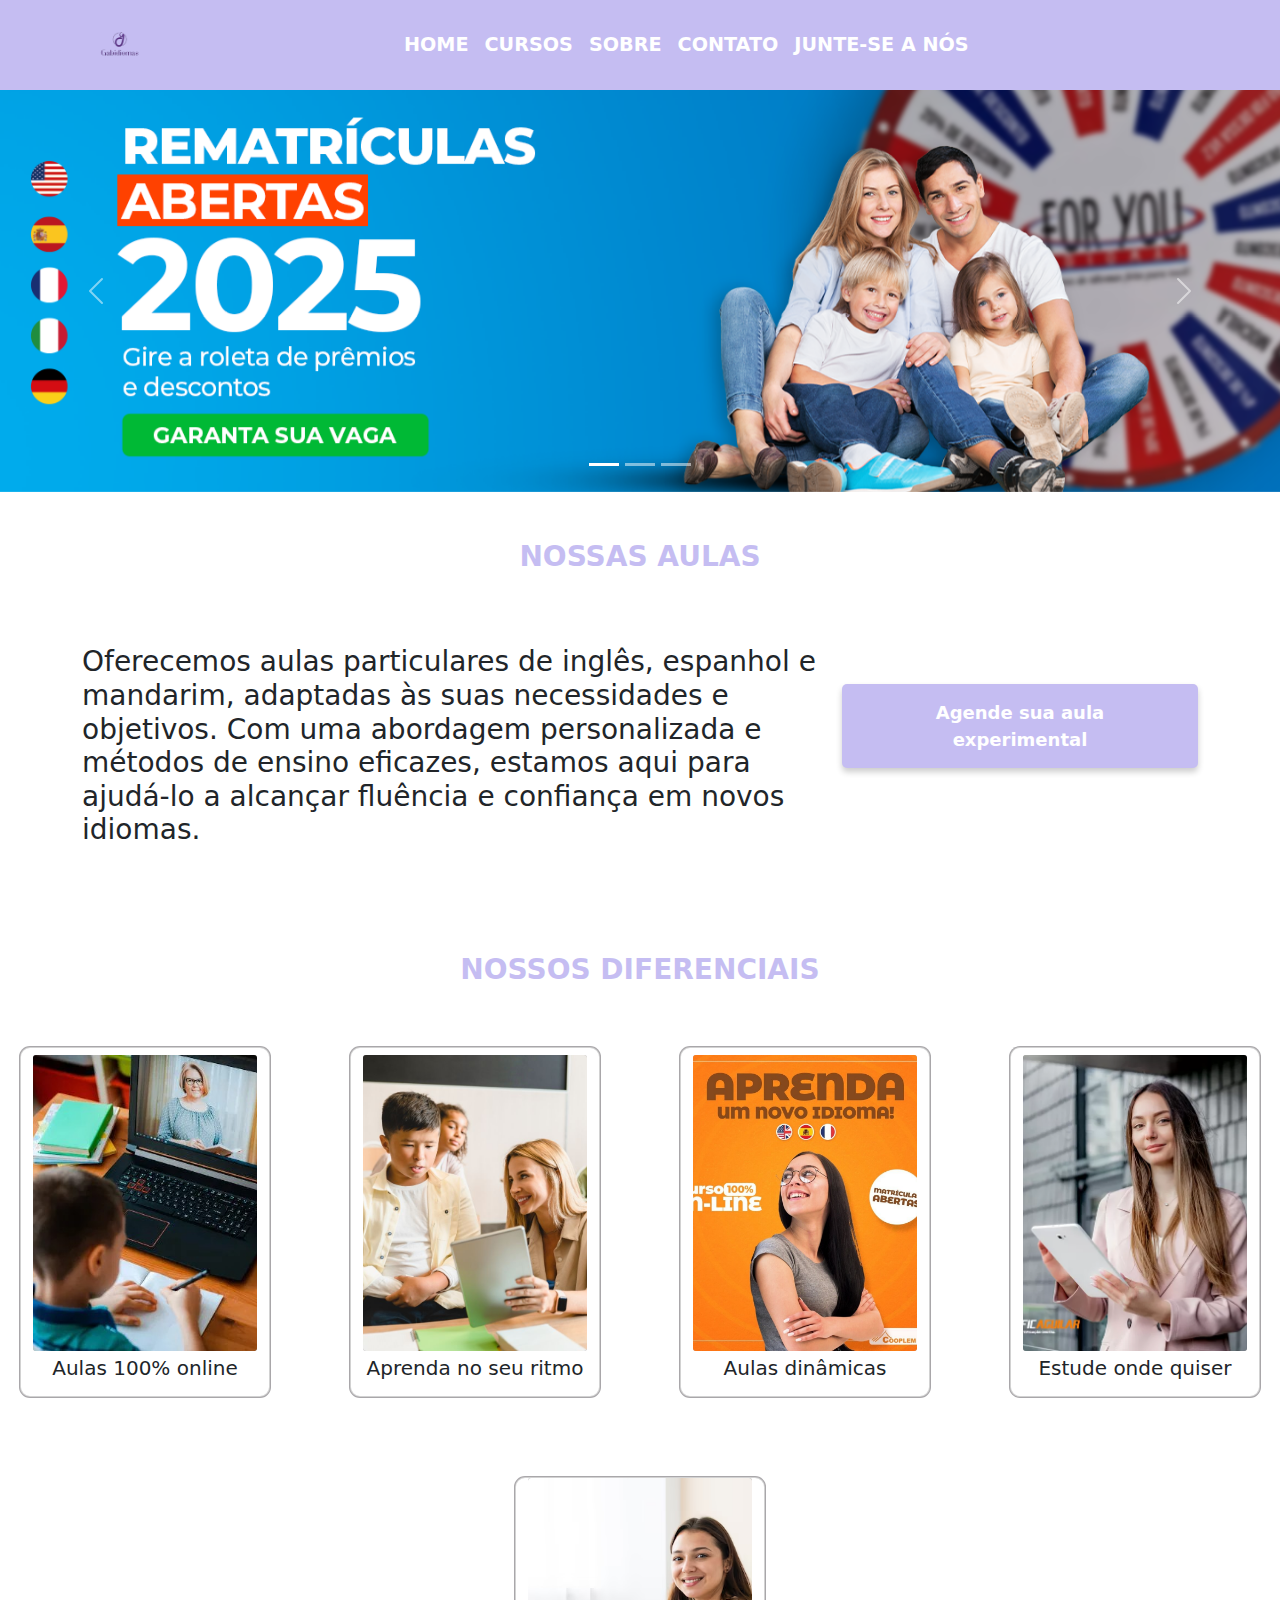
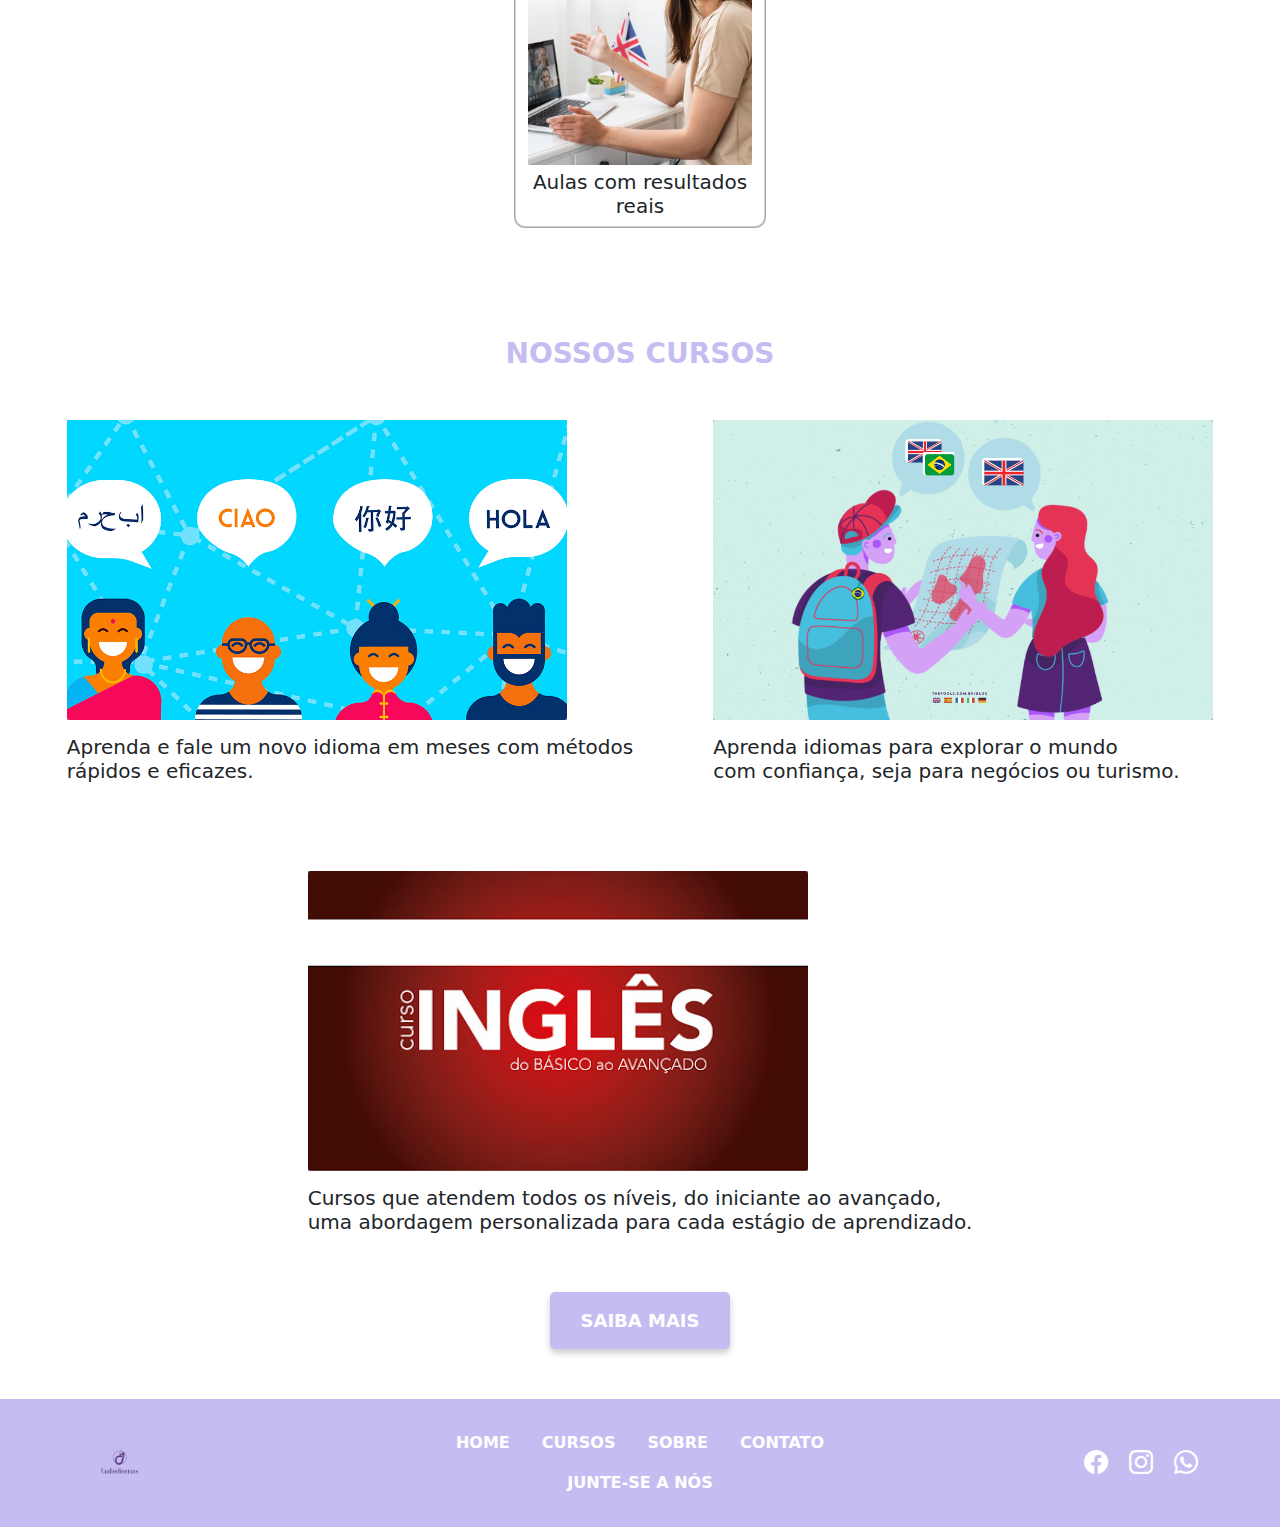
<file: index.html>
<!DOCTYPE html>
<html lang="pt-br">

<head>
  <meta charset="UTF-8">
  <meta name="viewport" content="width=device-width, initial-scale=1.0">
  <title>Contato</title>
  <link href="https://cdn.jsdelivr.net/npm/bootstrap-icons/font/bootstrap-icons.css" rel="stylesheet">
  <link href="https://cdn.jsdelivr.net/npm/bootstrap@5.3.1/dist/css/bootstrap.min.css" rel="stylesheet">
  <link rel="stylesheet" href="css/estiloHome.css">
  <link rel="icon" href="../imagens/home/Icone.png">
</head>

<body>


  <nav class="navbar navbar-expand-lg" style="padding-top: 20px; padding-bottom: 20px; background-color: #c5bdf2;">
    <div class="container">
      <a class="navbar-brand" href="#">
        <img class="logo img-fluid" src="imagens/home/Icone.png" alt="Logo" style="max-width: 120px;">
      </a>
      <button class="navbar-toggler" type="button" data-bs-toggle="collapse" data-bs-target="#navbarNav"
        aria-controls="navbarNav" aria-expanded="false" aria-label="Toggle navigation">
        <span class="navbar-toggler-icon"></span>
      </button>
      <div class="collapse navbar-collapse" id="navbarNav">
        <ul class="navbar-nav mx-auto">
          <li class="nav-item">
            <a class="nav-link" href="index.html"
              style="font-size: 1.2rem; font-weight: bold; color: white;">HOME</a>
          </li>
          <li class="nav-item">
            <a class="nav-link" href="telas/cursos.html"
              style="font-size: 1.2rem; font-weight: bold; color: white;">CURSOS</a>
          </li>
          <li class="nav-item">
            <a class="nav-link" href="telas/sobre.html"
              style="font-size: 1.2rem; font-weight: bold; color: white;">SOBRE</a>
          </li>
          <li class="nav-item">
            <a class="nav-link" href="telas/contato.html"
              style="font-size: 1.2rem; font-weight: bold; color: white;">CONTATO</a>
          </li>
          <li class="nav-item">
            <a class="nav-link" href="telas/junte-se.html"
              style="font-size: 1.2rem; font-weight: bold; color: white;">JUNTE-SE A NÓS</a>
          </li>

        </ul>
      </div>
    </div>
  </nav>

  <div id="carouselExampleIndicators" class="carousel slide" data-bs-ride="carousel">
    <div class="carousel-indicators">
      <button type="button" data-bs-target="#carouselExampleIndicators" data-bs-slide-to="0" class="active"
        aria-current="true" aria-label="Slide 1"></button>
      <button type="button" data-bs-target="#carouselExampleIndicators" data-bs-slide-to="1"
        aria-label="Slide 2"></button>
      <button type="button" data-bs-target="#carouselExampleIndicators" data-bs-slide-to="2"
        aria-label="Slide 3"></button>
    </div>
    <div class="carousel-inner">
      <div class="carousel-item active">
        <img src="imagens/home/banner-curso.png" class="d-block w-100" alt="Imagem 1">
      </div>
      <div class="carousel-item">
        <img src="imagens/home/FY-Adulto-banner-desktop-novo.jpg" class="d-block w-100" alt="Imagem 2">
      </div>
      <div class="carousel-item">
        <img src="imagens/home/banner-curso-online.jpg" class="d-block w-100" alt="Imagem 3">
      </div>
    </div>
    <button class="carousel-control-prev" type="button" data-bs-target="#carouselExampleIndicators"
      data-bs-slide="prev">
      <span class="carousel-control-prev-icon" aria-hidden="true"></span>
      <span class="visually-hidden">Anterior</span>
    </button>
    <button class="carousel-control-next" type="button" data-bs-target="#carouselExampleIndicators"
      data-bs-slide="next">
      <span class="carousel-control-next-icon" aria-hidden="true"></span>
      <span class="visually-hidden">Próximo</span>
    </button>
  </div>


  <section class="py-5">
    <div class="container">

      <h3 class="text-center fw-bold" style="color: #c5bdf2;">NOSSAS AULAS</h3>
      <div class="row mt-4">

        <div class="col-lg-8 mt-5">
          <h3>
            Oferecemos aulas particulares de inglês,
            espanhol e mandarim, adaptadas às suas
            necessidades e objetivos. Com uma abordagem
            personalizada e métodos de ensino eficazes,
            estamos aqui para ajudá-lo a alcançar fluência e
            confiança em novos idiomas.
          </h3>
        </div>
        <div class="col-lg-4 d-flex align-items-center">
          <a href="telas/junte-se.html">
            <button class="btn-hover">
              Agende sua aula experimental
            </button>
          </a>
        </div>
      </div>
    </div>
  </section>

  <div class="destaque2">
    <h3 class="text-center fw-bold" style="color: #c5bdf2; margin-top: 50px ;">NOSSOS DIFERENCIAIS</h3>

    <div class="cards">

      <a href="telas/junte-se.html">
        <div class="card">
          <div class="card-ctd">
            <img class="img" src="imagens/home/aula-online.jpg" alt="">
          </div>
          <h5 class="txt">Aulas 100% online</h5>
        </div>
      </a>

      <a href="telas/junte-se.html">
        <div class="card">
          <div class="card-ctd">
            <img class="img" src="imagens/home/ajudando.jpg" alt="">
          </div>
          <h5 class="txt">Aprenda no seu ritmo</h5>
        </div>
      </a>

      <a href="telas/junte-se.html">
        <div class="card">
          <div class="card-ctd">
            <img class="img" src="imagens/home/cooplem-idiomas-100-online.jpg" alt="">
          </div>
          <h5 class="txt">Aulas dinâmicas</h5>
        </div>
      </a>

      <a href="telas/junte-se.html">
        <div class="card">
          <div class="card-ctd">
            <img class="img" src="imagens/home/certificado.webp" alt="">
          </div>
          <h5 class="txt">Estude onde quiser</h5>
        </div>
      </a>

      <a href="telas/junte-se.html">
        <div class="card">
          <div class="card-ctd">
            <img class="img" src="imagens/home/jovem-dando-aulas-de-ingles-online-em-casa_23-2149019823.avif" alt="">
          </div>
          <h5 class="txt">Aulas com resultados reais</h5>
        </div>
      </a>

    </div>
  </div>



  <div class="destaque3">
    <div class="txt3">
      <h3 class="text-center fw-bold" style="color: #c5bdf2;">NOSSOS CURSOS</h3>
    </div>

    <div class="cards-dt3">
      <div class="card-dt3">
        <div class="box">
          <img class="img" src="imagens/home/idioma.jpg" alt="">
        </div>
        <h5 class="txt2">Aprenda e fale um novo idioma em meses com métodos <br>rápidos e eficazes.</h5>
      </div>

      <div class="card-dt3">
        <div class="box">
          <img class="img" src="imagens/home/viagem.png" alt="">
        </div>
        <h5 class="txt2">Aprenda idiomas para explorar o mundo <br>com confiança, seja para negócios ou turismo.</h5>
      </div>

      <div class="card-dt3">
        <div class="box">
          <img class="img" src="imagens/home/basico-avancado.jpg" alt="">
        </div>
        <h5 class="txt2">Cursos que atendem todos os níveis, do iniciante ao avançado, <br>uma abordagem personalizada
          para cada estágio de aprendizado. </h5>
      </div>

    </div>

    <a href="telas/junte-se.html">
      <div class="d-flex justify-content-center mt-100">
        <button class="btn-hover">
          SAIBA MAIS
        </button>
      </div>
    </a>

  </div>

  </div>


</body>

<footer class=" text-white py-4 " style="background-color: #c5bdf2;">
  <div class="container">
    <div class="row align-items-center">

      <div class="col-md-3 text-center text-md-start mb-3 mb-md-0">
        <a href="#" class="navbar-brand">
          <img class="logo img-fluid" src="imagens/home/Icone.png" alt="Logo" style="max-width: 120px;">
        </a>
      </div>


      <div class="col-md-6">
        <ul class="nav justify-content-center">
          <li class="nav-item">
            <a class="nav-link text-white" href="telas/home.html" style="font-weight: 600;">HOME</a>
          </li>
          <li class="nav-item">
            <a class="nav-link text-white" href="telas/cursos.html" style="font-weight: 600;">CURSOS</a>
          </li>
          <li class="nav-item">
            <a class="nav-link text-white" href="telas/sobre.html" style="font-weight: 600;">SOBRE</a>
          </li>
          <li class="nav-item">
            <a class="nav-link text-white" href="telas/contato.html" style="font-weight: 600;">CONTATO</a>
          </li>
          <li class="nav-item">
            <a class="nav-link text-white" href="telas/junte-se.html" style="font-weight: 600;">JUNTE-SE A NÓS</a>
          </li>

        </ul>
      </div>



      <div class="col-md-3 text-center text-md-end">
        <a href="https://www.facebook.com" class="text-white me-3">
          <i class="bi bi-facebook" style="font-size: 1.5rem;"></i>
        </a>
        <a href="https://www.instagram.com" class="text-white me-3">
          <i class="bi bi-instagram" style="font-size: 1.5rem;"></i>
        </a>
        <a href="https://wa.me/" class="text-white">
          <i class="bi bi-whatsapp" style="font-size: 1.5rem;"></i>
        </a>
      </div>
    </div>
  </div>
</footer>

<script src="https://cdn.jsdelivr.net/npm/bootstrap@5.3.1/dist/js/bootstrap.bundle.min.js"></script>



</body>

</html>
</file>
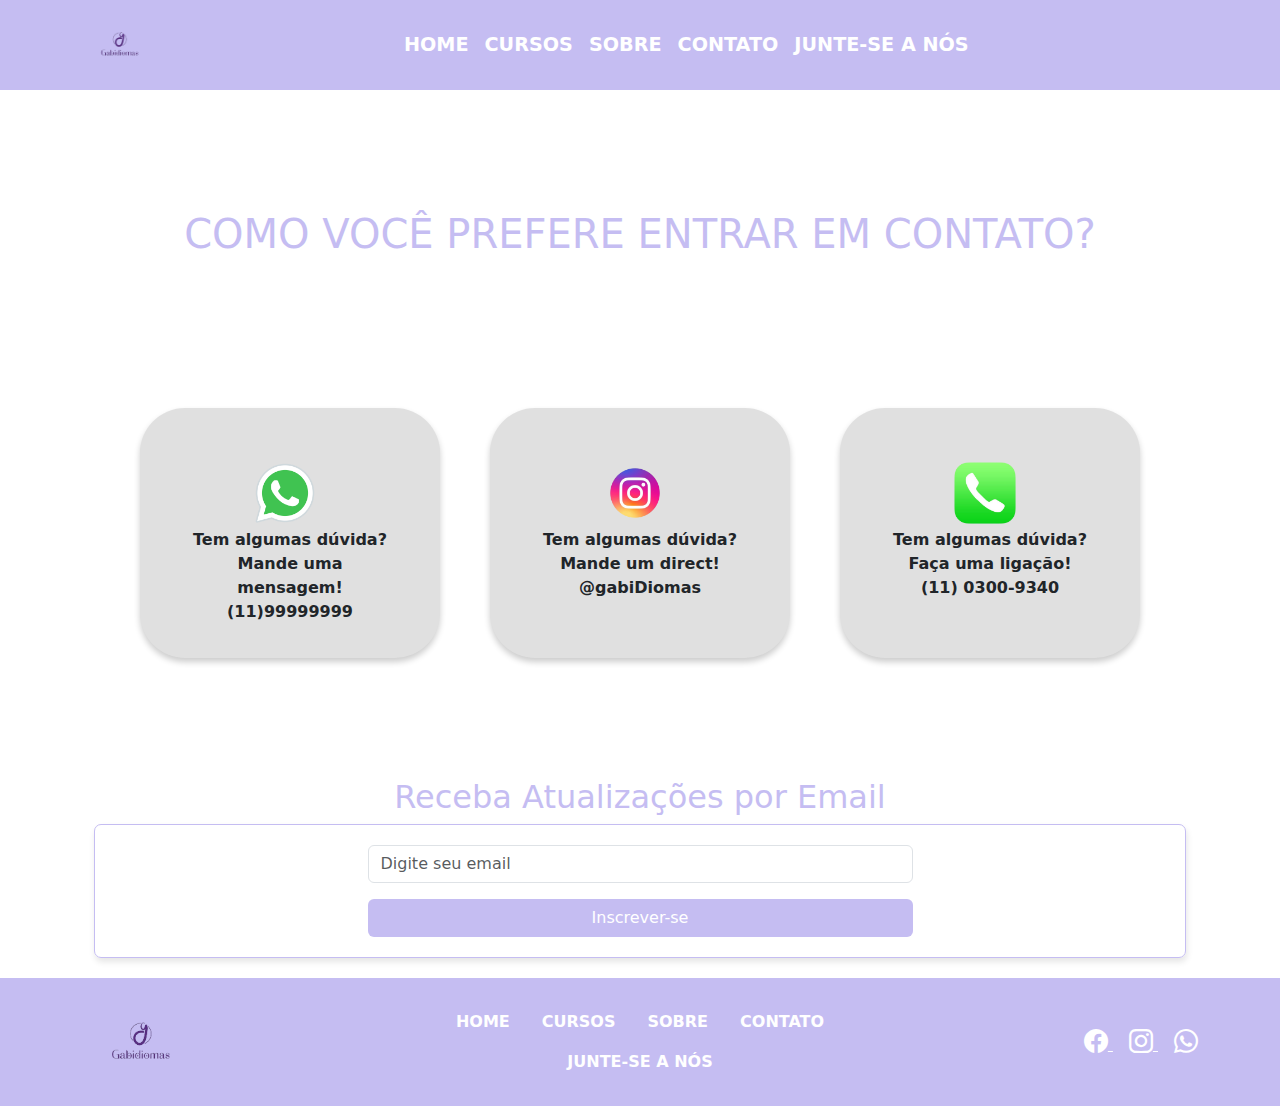
<file: telas/contato.html>
<!DOCTYPE html>
<html lang="pt-br">

<head>
  <meta charset="UTF-8">
  <meta name="viewport" content="width=device-width, initial-scale=1.0">
  <title>Junte-se</title>
  <link href="https://cdn.jsdelivr.net/npm/bootstrap-icons/font/bootstrap-icons.css" rel="stylesheet">
  <link href="https://cdn.jsdelivr.net/npm/bootstrap@5.3.1/dist/css/bootstrap.min.css" rel="stylesheet">
  <link rel="stylesheet" href="../css/contato.css">
  <link rel="icon" href="../imagens/home/Icone.png">
</head>

<body>


  <nav class="navbar navbar-expand-lg" style="padding-top: 20px; padding-bottom: 20px; background-color: #c5bdf2;">
    <div class="container">
      <a class="navbar-brand" href="#">
        <img class="logo img-fluid" src="../imagens/home/Icone.png" alt="Logo" style="max-width: 120px;">
      </a>
      <button class="navbar-toggler" type="button" data-bs-toggle="collapse" data-bs-target="#navbarNav"
        aria-controls="navbarNav" aria-expanded="false" aria-label="Toggle navigation">
        <span class="navbar-toggler-icon"></span>
      </button>
      <div class="collapse navbar-collapse" id="navbarNav">
        <ul class="navbar-nav mx-auto">
          <li class="nav-item">
            <a class="nav-link" href="../index.html"
              style="font-size: 1.2rem; font-weight: bold; color: white;">HOME</a>
          </li>
          <li class="nav-item">
            <a class="nav-link" href="../telas/cursos.html"
              style="font-size: 1.2rem; font-weight: bold; color: white;">CURSOS</a>
          </li>
          <li class="nav-item">
            <a class="nav-link" href="../telas/sobre.html"
              style="font-size: 1.2rem; font-weight: bold; color: white;">SOBRE</a>
          </li>
          <li class="nav-item">
            <a class="nav-link" href="../telas/contato.html"
              style="font-size: 1.2rem; font-weight: bold; color: white;">CONTATO</a>
          </li>
          <li class="nav-item">
            <a class="nav-link" href="../telas/junte-se.html"
              style="font-size: 1.2rem; font-weight: bold; color: white;">JUNTE-SE A NÓS</a>
          </li>

        </ul>
      </div>
    </div>
  </nav>


  <div class="container">

    <div class="title">
      <h1>COMO VOCÊ PREFERE ENTRAR EM CONTATO?</h1>
    </div>

    <div class="caixas">
      <div class="caixa">
        <div class="box">
          <img src="../imagens/home/whatsapp.png" alt="">
        </div>
        <p>Tem algumas dúvida? Mande uma mensagem! <br> (11)99999999</p>
      </div>

      <div class="caixa">
        <div class="box">
          <img src="../imagens/home/instagram.png" alt="">
        </div>
        <p>Tem algumas dúvida? Mande um direct! <br>@gabiDiomas</p>
      </div>
      <div class="caixa">
        <div class="box">
          <img src="../imagens/home/telefone.png" alt="">
        </div>
        <p>Tem algumas dúvida? Faça uma ligação! <br>(11) 0300-9340</p>
      </div>
    </div>





    <div class="container mt-5">
      <div class="title text-center">
        <h2>Receba Atualizações por Email</h2>
      </div>

      <div class="text-center"
        style="border: 1px solid #c5bdf2; border-radius: 7px; padding-top: 20px ; margin-bottom:20px; box-shadow: 1px 4px 6px rgba(0, 0, 0, 0.1);">
        <form action="#" method="post">
          <div class="input-group mb-3">
            <input type="email" class="form-control" placeholder="Digite seu email" aria-label="Digite seu email"
              required style="max-width: 50%; margin: 0 auto;">
          </div>
          <button class="btn" type="submit"
            style="background-color: #c5bdf2; color: white; width: 50%; margin-bottom: 20px;">Inscrever-se</button>
        </form>
      </div>
    </div>

  </div>


</body>


<footer class=" text-white py-4 " style="background-color: #c5bdf2;">
  <div class="container">
    <div class="row align-items-center">

      <div class="col-md-3 text-center text-md-start mb-3 mb-md-0">
        <a href="#" class="navbar-brand">
          <img class="logo img-fluid" src="../imagens/home/Icone.png" alt="Logo" style="max-width: 120px;">
        </a>
      </div>


      <div class="col-md-6">
        <ul class="nav justify-content-center">
          <li class="nav-item">
            <a class="nav-link text-white" href="../index.html" style="font-weight: 600;">HOME</a>
          </li>
          <li class="nav-item">
            <a class="nav-link text-white" href="../telas/cursos.html" style="font-weight: 600;">CURSOS</a>
          </li>
          <li class="nav-item">
            <a class="nav-link text-white" href="../telas/sobre.html" style="font-weight: 600;">SOBRE</a>
          </li>
          <li class="nav-item">
            <a class="nav-link text-white" href="../telas/contato.html" style="font-weight: 600;">CONTATO</a>
          </li>
          <li class="nav-item">
            <a class="nav-link text-white" href="../telas/junte-se.html" style="font-weight: 600;">JUNTE-SE A NÓS</a>
          </li>

        </ul>
      </div>

      <div class="col-md-3 text-center text-md-end">
        <a href="https://www.facebook.com" class="text-white me-3">
          <i class="bi bi-facebook" style="font-size: 1.5rem;"></i>
        </a>
        <a href="https://www.instagram.com" class="text-white me-3">
          <i class="bi bi-instagram" style="font-size: 1.5rem;"></i>
        </a>
        <a href="https://wa.me/" class="text-white">
          <i class="bi bi-whatsapp" style="font-size: 1.5rem;"></i>
        </a>
      </div>
    </div>
  </div>
</footer>

<script src="https://cdn.jsdelivr.net/npm/bootstrap@5.3.1/dist/js/bootstrap.bundle.min.js"></script>
<script src="../js/localStorage.js"></script>

</html>
</file>
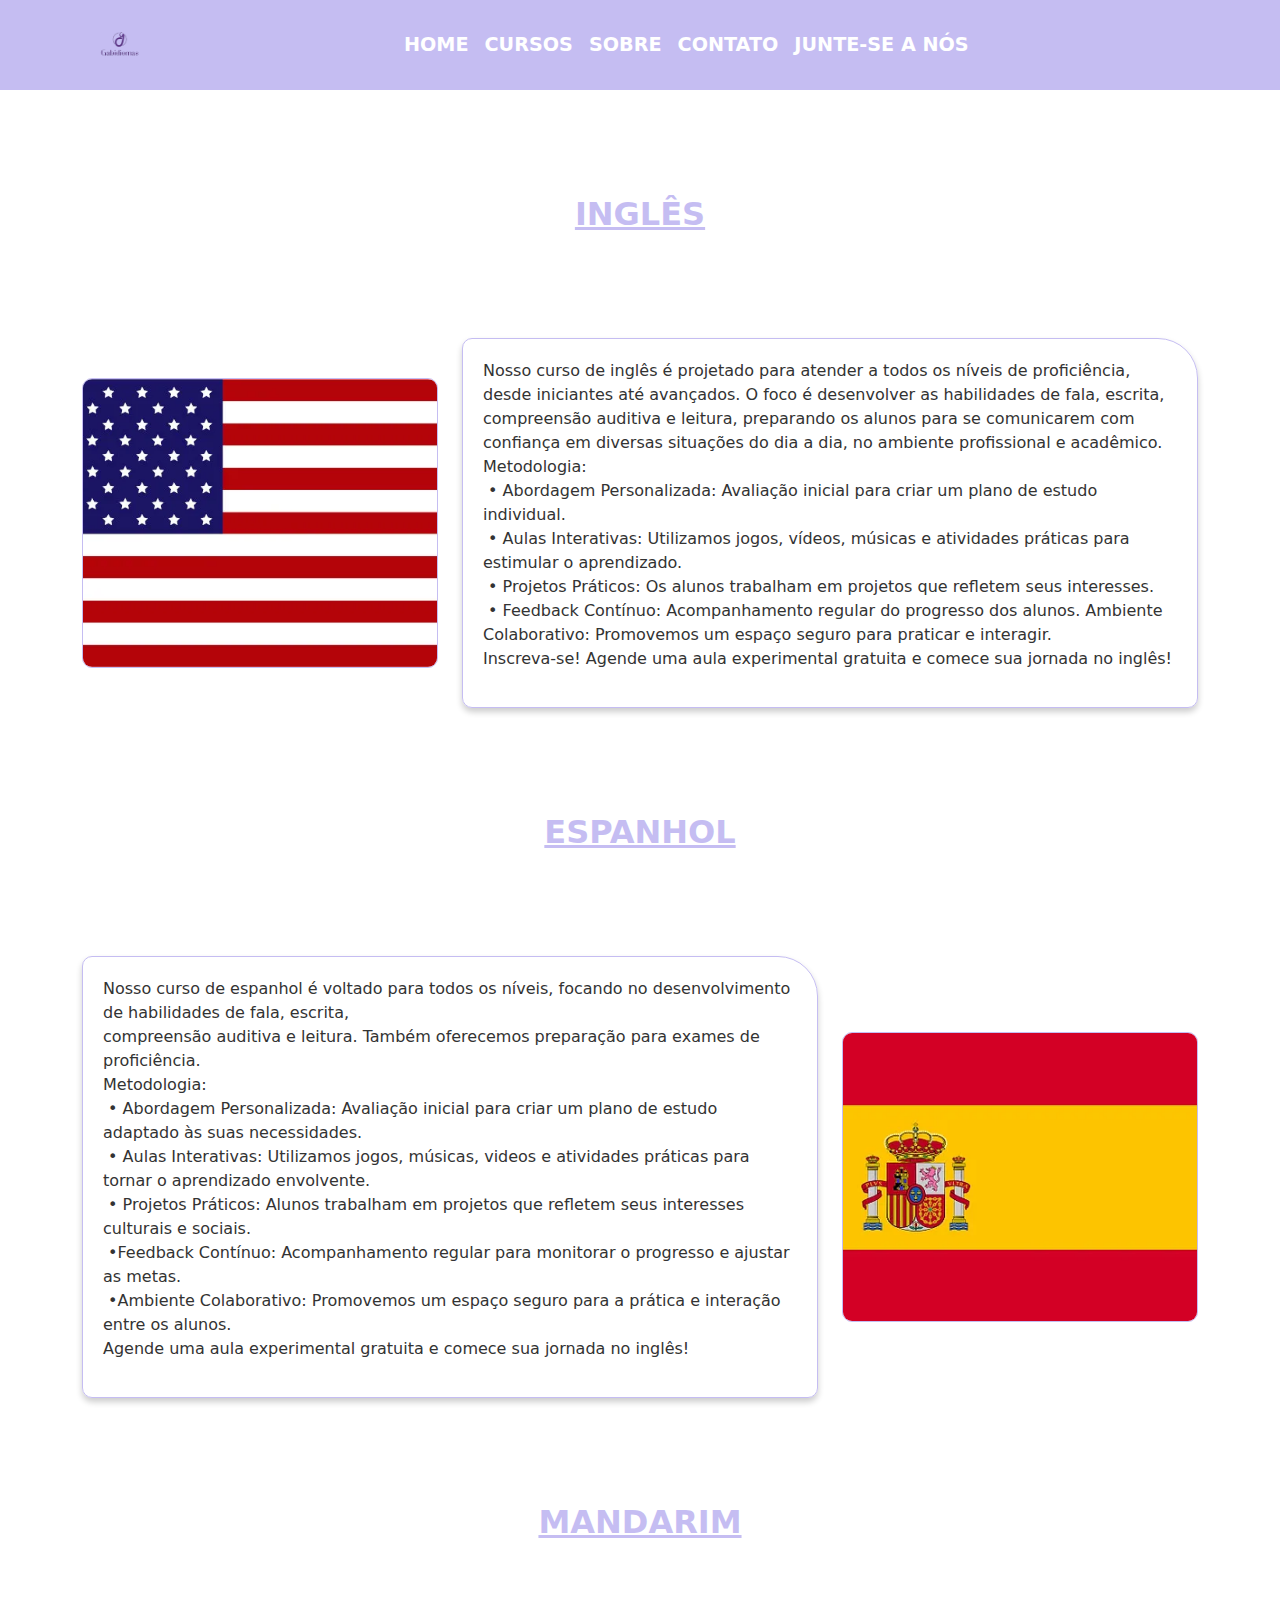
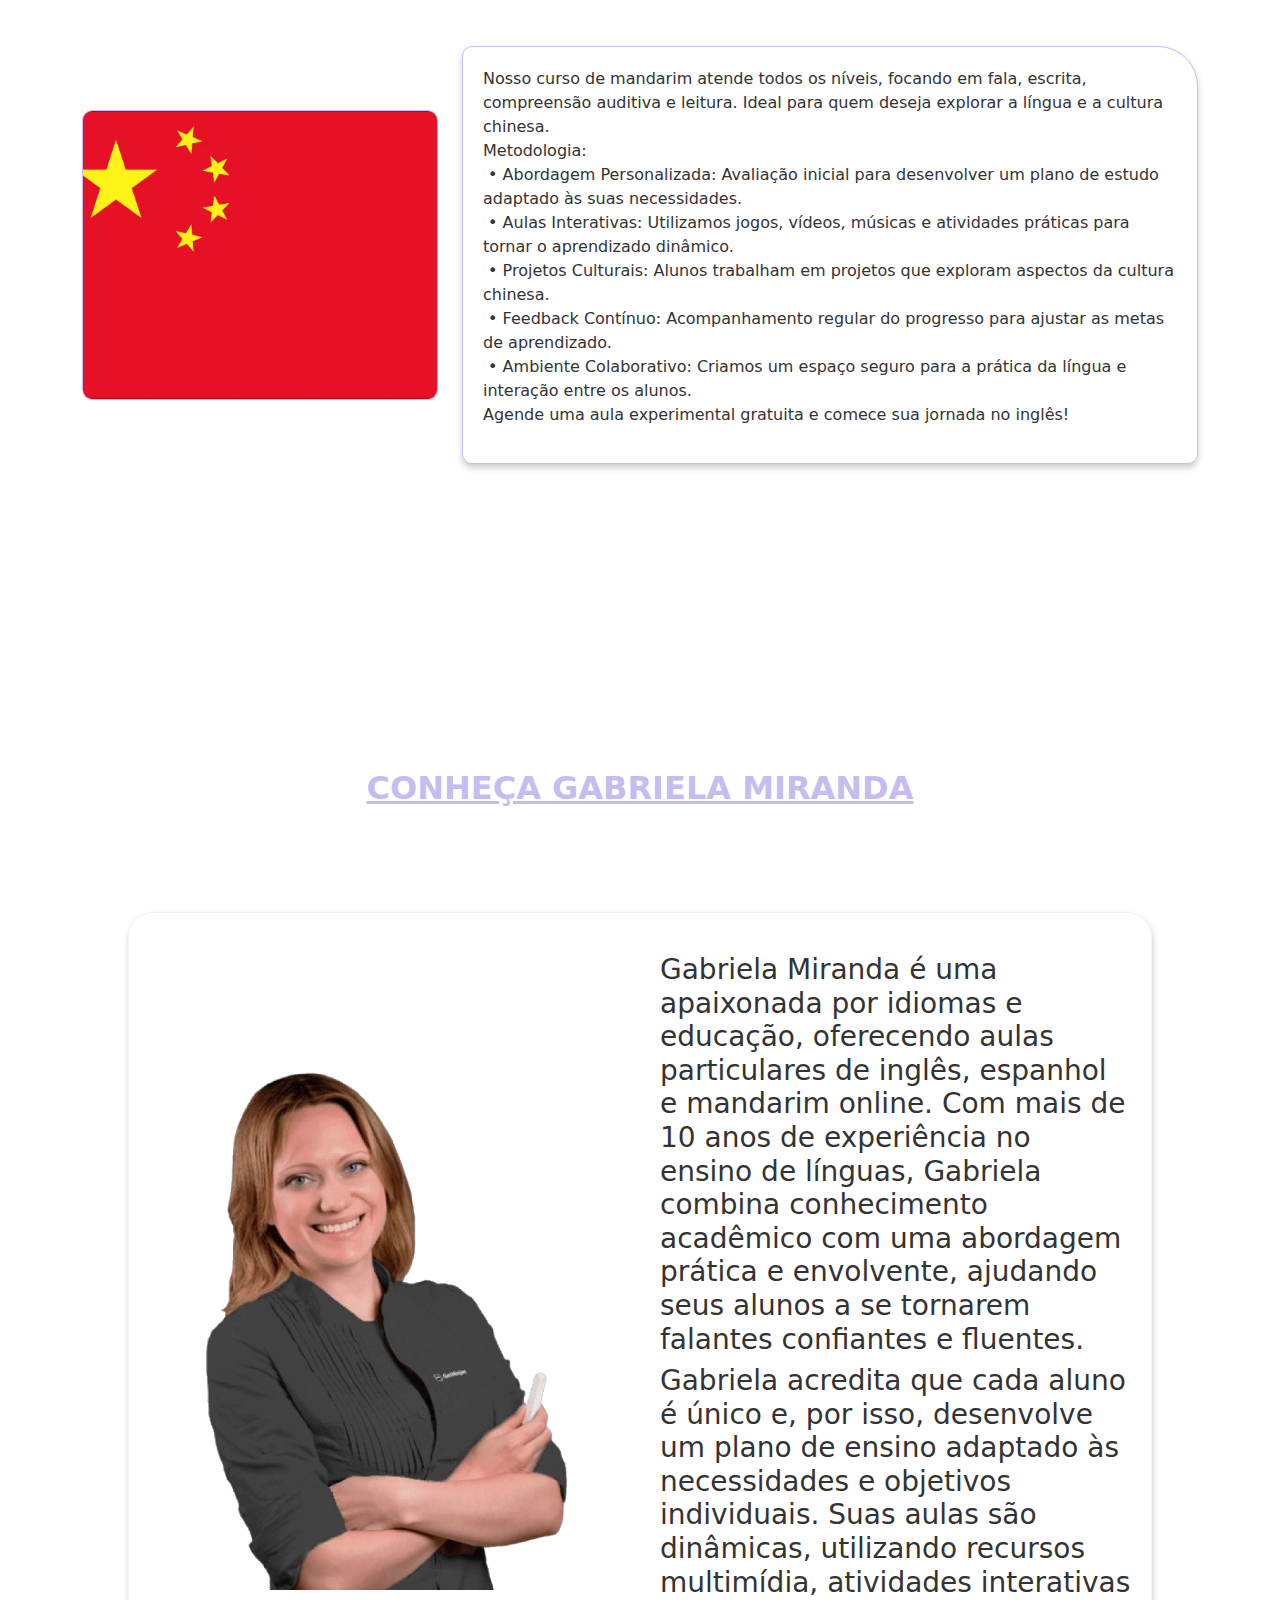
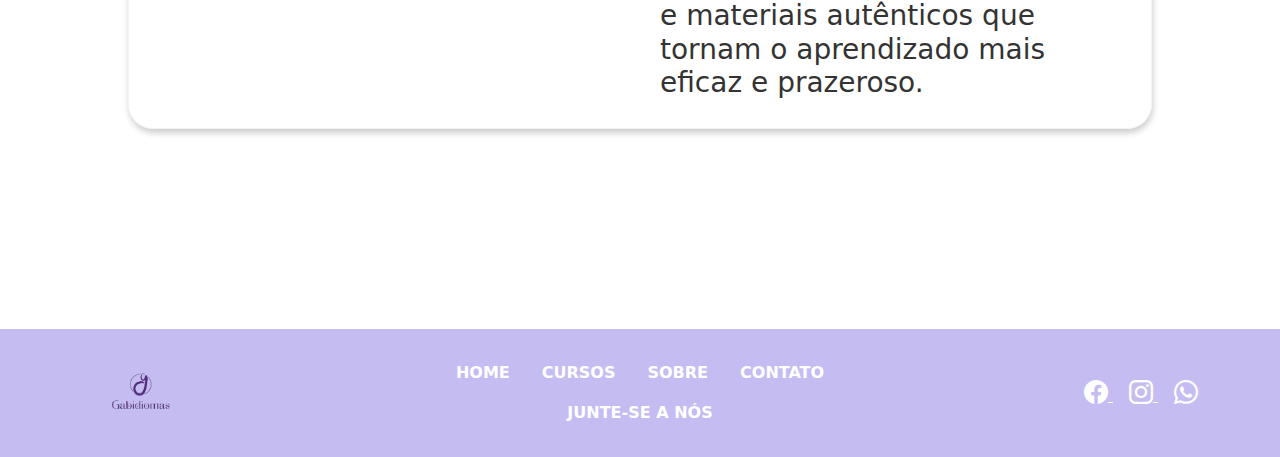
<file: telas/cursos.html>
<!DOCTYPE html>
<html lang="pt-br">

<head>
  <meta charset="UTF-8">
  <meta name="viewport" content="width=device-width, initial-scale=1.0">
  <title>Cursos</title>
  <link href="https://cdn.jsdelivr.net/npm/bootstrap-icons/font/bootstrap-icons.css" rel="stylesheet">
  <link href="https://cdn.jsdelivr.net/npm/bootstrap@5.3.1/dist/css/bootstrap.min.css" rel="stylesheet">
  <link rel="stylesheet" href="../css/estiloCursos.css">
  <link rel="icon" href="../imagens/home/Icone.png">
</head>

<body>


  <nav class="navbar navbar-expand-lg" style="padding-top: 20px; padding-bottom: 20px; background-color: #c5bdf2;">
    <div class="container">
      <a class="navbar-brand" href="#">
        <img class="logo img-fluid" src="../imagens/home/Icone.png" alt="Logo" style="max-width: 120px;">
      </a>
      <button class="navbar-toggler" type="button" data-bs-toggle="collapse" data-bs-target="#navbarNav"
        aria-controls="navbarNav" aria-expanded="false" aria-label="Toggle navigation">
        <span class="navbar-toggler-icon"></span>
      </button>
      <div class="collapse navbar-collapse" id="navbarNav">
        <ul class="navbar-nav mx-auto">
          <li class="nav-item">
            <a class="nav-link" href="../index.html"
              style="font-size: 1.2rem; font-weight: bold; color: white;">HOME</a>
          </li>
          <li class="nav-item">
            <a class="nav-link" href="../telas/cursos.html"
              style="font-size: 1.2rem; font-weight: bold; color: white;">CURSOS</a>
          </li>
          <li class="nav-item">
            <a class="nav-link" href="../telas/sobre.html"
              style="font-size: 1.2rem; font-weight: bold; color: white;">SOBRE</a>
          </li>
          <li class="nav-item">
            <a class="nav-link" href="../telas/contato.html"
              style="font-size: 1.2rem; font-weight: bold; color: white;">CONTATO</a>
          </li>
          <li class="nav-item">
            <a class="nav-link" href="../telas/junte-se.html"
              style="font-size: 1.2rem; font-weight: bold; color: white;">JUNTE-SE A NÓS</a>
          </li>

        </ul>
      </div>
    </div>
  </nav>


  <div class="container mt-5">
    <div class="title text-center">INGLÊS</div>
    <div class="row align-items-center">

      <div class="col-md-4">
        <div class="image-container">
          <img src="../imagens/curso/eua.webp" alt="Imagem do Curso" class="img-fluid rounded" style="max-width: 100%;">
        </div>
      </div>


      <div class="col-md-8">
        <div class="box-container">
          <p style="font-size: 1rem; color: #333;">
            Nosso curso de inglês é projetado para atender a todos os níveis de proficiência, desde iniciantes até
            avançados. O foco é desenvolver as habilidades de fala, escrita, compreensão auditiva e leitura, preparando
            os alunos para
            se comunicarem com confiança em diversas situações do dia a dia, no ambiente profissional e acadêmico.
            <br>Metodologia:
            <br> &nbsp;• Abordagem Personalizada: Avaliação inicial para criar um plano de estudo individual.
            <br> &nbsp;• Aulas Interativas: Utilizamos jogos, vídeos, músicas e atividades práticas para estimular o
            aprendizado.
            <br> &nbsp;• Projetos Práticos: Os alunos trabalham em projetos que refletem seus interesses.
            <br> &nbsp;• Feedback Contínuo: Acompanhamento regular do progresso dos alunos.
            Ambiente Colaborativo: Promovemos um espaço seguro para praticar e interagir. <br>Inscreva-se!
            Agende uma aula experimental gratuita e comece sua jornada no inglês!
          </p>
        </div>
      </div>
    </div>
  </div>

  <div class="container mt-5">
    <div class="title text-center">ESPANHOL</div>
    <div class="row align-items-center">

      <div class="col-md-8 order-md-1">
        <div class="box-container">
          <p style="font-size: 1rem; color: #333;">
            Nosso curso de espanhol é voltado para todos os níveis, focando no desenvolvimento de habilidades de
            fala, escrita, <br>
            compreensão auditiva e leitura. Também oferecemos preparação para exames de proficiência. <br>
            Metodologia:
            <br> &nbsp;• Abordagem Personalizada: Avaliação inicial para criar um plano de estudo adaptado às suas
            necessidades.
            <br> &nbsp;• Aulas Interativas: Utilizamos jogos, músicas, videos e atividades práticas para tornar o
            aprendizado envolvente.
            <br> &nbsp;• Projetos Práticos: Alunos trabalham em projetos que refletem seus interesses culturais e
            sociais.
            <br> &nbsp;•Feedback Contínuo: Acompanhamento regular para monitorar o progresso e ajustar as metas.
            <br> &nbsp;•Ambiente Colaborativo: Promovemos um espaço seguro para a prática e interação entre os
            alunos. <br>
            Agende uma aula experimental gratuita e comece sua jornada no inglês!
          </p>
        </div>
      </div>


      <div class="col-md-4 order-md-2">
        <div class="image-container">
          <img src="../imagens/curso/espanhol.webp" alt="Imagem do Curso" class="img-fluid rounded"
            style="max-width: 100%;">
        </div>
      </div>
    </div>
  </div>


  <div class="container mt-5">
    <div class="title text-center">MANDARIM</div>
    <div class="row align-items-center">

      <div class="col-md-4">
        <div class="image-container">
          <img src="../imagens/curso/china.webp" alt="Imagem do Curso" class="img-fluid rounded"
            style="max-width: 100%;">
        </div>
      </div>


      <div class="col-md-8">
        <div class="box-container">
          <p style="font-size: 1rem; color: #333;">
            Nosso curso de mandarim atende todos os níveis, focando em fala, escrita, compreensão auditiva e leitura.
            Ideal para quem deseja explorar a língua e a cultura chinesa. <br> Metodologia: <br>  • Abordagem
            Personalizada: Avaliação inicial para desenvolver um plano de estudo adaptado às suas necessidades. <br>  •
            Aulas Interativas: Utilizamos jogos, vídeos, músicas e atividades práticas para tornar o aprendizado
            dinâmico. <br>  • Projetos Culturais: Alunos trabalham em projetos que exploram aspectos da cultura chinesa.
            <br>  • Feedback Contínuo: Acompanhamento regular do progresso para ajustar as metas de aprendizado. <br>  •
            Ambiente Colaborativo: Criamos um espaço seguro para a prática da língua e interação entre os alunos. <br>
            Agende uma aula experimental gratuita e comece sua jornada no inglês!
          </p>
        </div>
      </div>
    </div>
  </div>


  <div class="destaque2">
    <div class="title">CONHEÇA GABRIELA MIRANDA</div>
    <div class="historia">
      <div class="imagem-historia">
        <img src="../imagens/curso/Personagem.png" alt="Gabriela Miranda">
      </div>
      <div class="texto-historia">
        <h3>Gabriela Miranda é uma apaixonada por idiomas e educação, oferecendo aulas particulares de inglês,
          espanhol
          e mandarim online. Com mais de 10 anos de experiência no ensino de línguas, Gabriela combina conhecimento
          acadêmico com uma abordagem prática e envolvente, ajudando seus alunos a se tornarem falantes confiantes e
          fluentes.</h3>
        <h3>Gabriela acredita que cada aluno é único e, por isso, desenvolve um plano de ensino adaptado às
          necessidades
          e objetivos individuais. Suas aulas são dinâmicas, utilizando recursos multimídia, atividades interativas
          e
          materiais autênticos que tornam o aprendizado mais eficaz e prazeroso.</h3>
      </div>

    </div>
  </div>

</body>

<footer class=" text-white py-4 " style="background-color: #c5bdf2;">
  <div class="container">
    <div class="row align-items-center">

      <div class="col-md-3 text-center text-md-start mb-3 mb-md-0">
        <a href="#" class="navbar-brand">
          <img class="logo img-fluid" src="../imagens/home/Icone.png" alt="Logo" style="max-width: 120px;">
        </a>
      </div>


      <div class="col-md-6">
        <ul class="nav justify-content-center">
          <li class="nav-item">
            <a class="nav-link text-white" href="../index.html" style="font-weight: 600;">HOME</a>
          </li>
          <li class="nav-item">
            <a class="nav-link text-white" href="../telas/cursos.html" style="font-weight: 600;">CURSOS</a>
          </li>
          <li class="nav-item">
            <a class="nav-link text-white" href="../telas/sobre.html" style="font-weight: 600;">SOBRE</a>
          </li>
          <li class="nav-item">
            <a class="nav-link text-white" href="../telas/contato.html" style="font-weight: 600;">CONTATO</a>
          </li>
          <li class="nav-item">
            <a class="nav-link text-white" href="../telas/junte-se.html" style="font-weight: 600;">JUNTE-SE A NÓS</a>
          </li>

        </ul>
      </div>



      <div class="col-md-3 text-center text-md-end">
        <a href="https://www.facebook.com" class="text-white me-3">
          <i class="bi bi-facebook" style="font-size: 1.5rem;"></i>
        </a>
        <a href="https://www.instagram.com" class="text-white me-3">
          <i class="bi bi-instagram" style="font-size: 1.5rem;"></i>
        </a>
        <a href="https://wa.me/" class="text-white">
          <i class="bi bi-whatsapp" style="font-size: 1.5rem;"></i>
        </a>
      </div>
    </div>
  </div>
</footer>
<script src="https://cdn.jsdelivr.net/npm/bootstrap@5.3.1/dist/js/bootstrap.bundle.min.js"></script>


</html>
</file>
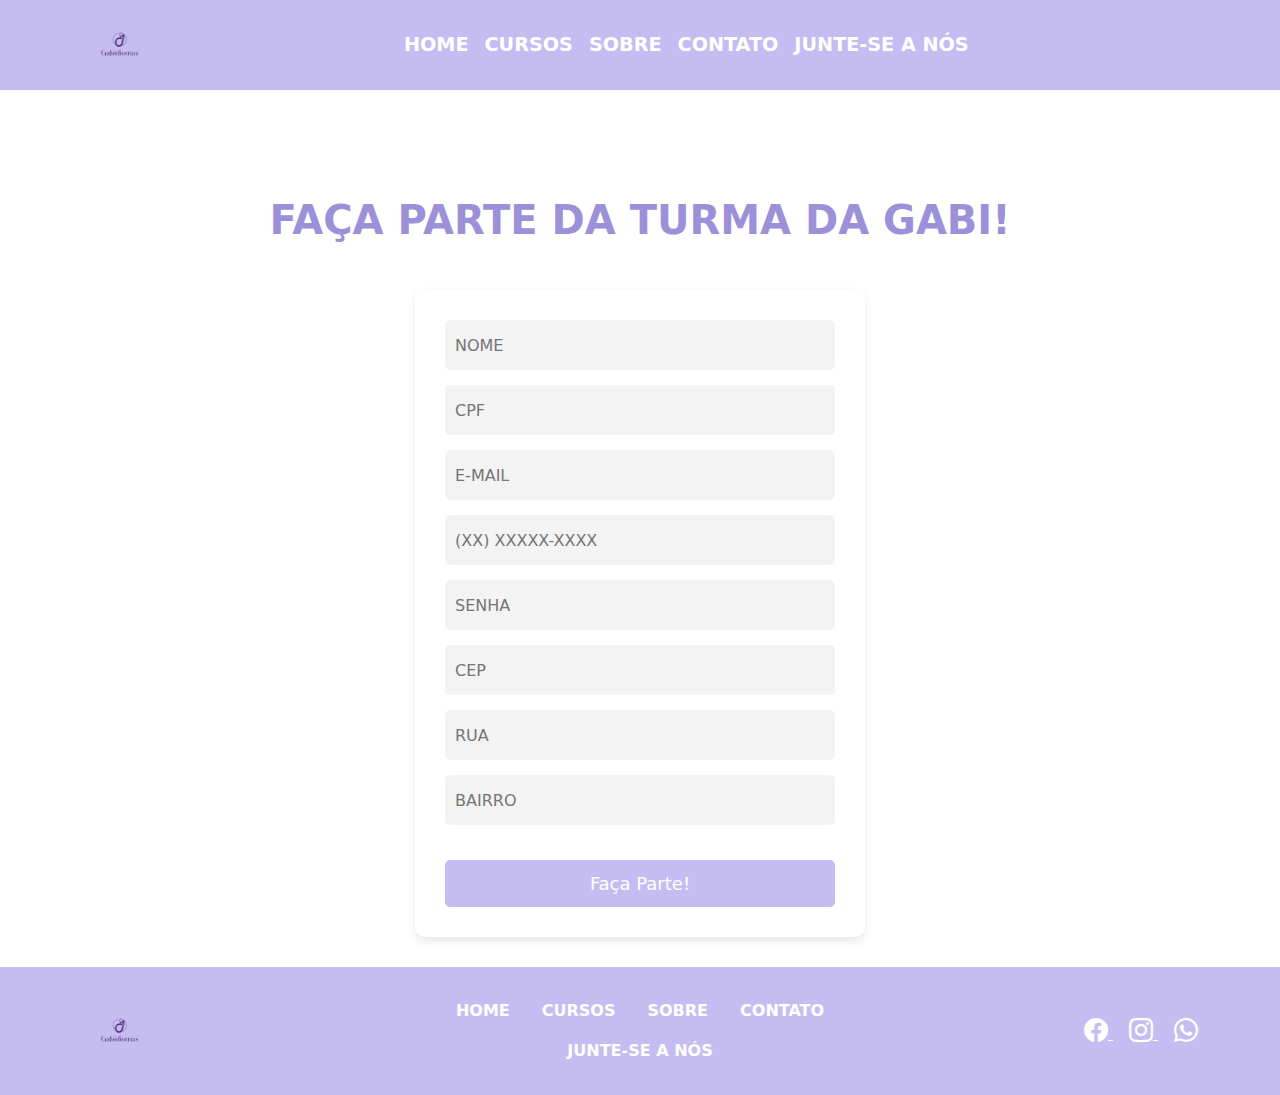
<file: telas/junte-se.html>
<!DOCTYPE html>
<html lang="pt-br">

<head>
    <meta charset="UTF-8">
    <meta name="viewport" content="width=device-width, initial-scale=1.0">
    <title>Contato</title>
    <link href="https://cdn.jsdelivr.net/npm/bootstrap-icons/font/bootstrap-icons.css" rel="stylesheet">
    <link href="https://cdn.jsdelivr.net/npm/bootstrap@5.3.1/dist/css/bootstrap.min.css" rel="stylesheet">
    <link rel="stylesheet" href="../css/junte-se.css">
    <link rel="icon" href="../imagens/home/Icone.png">
</head>

<body>


    <nav class="navbar navbar-expand-lg" style="padding-top: 20px; padding-bottom: 20px; background-color: #c5bdf2;">
        <div class="container">
            <a class="navbar-brand" href="#">
                <img class="logo img-fluid" src="../imagens/home/Icone.png" alt="Logo" style="max-width: 120px;">
            </a>
            <button class="navbar-toggler" type="button" data-bs-toggle="collapse" data-bs-target="#navbarNav"
                aria-controls="navbarNav" aria-expanded="false" aria-label="Toggle navigation">
                <span class="navbar-toggler-icon"></span>
            </button>
            <div class="collapse navbar-collapse" id="navbarNav">
                <ul class="navbar-nav mx-auto">
                    <li class="nav-item">
                        <a class="nav-link" href="../index.html"
                            style="font-size: 1.2rem; font-weight: bold; color: white;">HOME</a>
                    </li>
                    <li class="nav-item">
                        <a class="nav-link" href="../telas/cursos.html"
                            style="font-size: 1.2rem; font-weight: bold; color: white;">CURSOS</a>
                    </li>
                    <li class="nav-item">
                        <a class="nav-link" href="../telas/sobre.html"
                            style="font-size: 1.2rem; font-weight: bold; color: white;">SOBRE</a>
                    </li>
                    <li class="nav-item">
                        <a class="nav-link" href="../telas/contato.html"
                            style="font-size: 1.2rem; font-weight: bold; color: white;">CONTATO</a>
                    </li>
                    <li class="nav-item">
                        <a class="nav-link" href="../telas/junte-se.html"
                            style="font-size: 1.2rem; font-weight: bold; color: white;">JUNTE-SE A NÓS</a>
                    </li>

                </ul>
            </div>
        </div>
    </nav>

    <div class="title">FAÇA PARTE DA TURMA DA GABI!</div>

    <div class="form-container">
        <form>
            <div class="inputs">
                <input type="text" name="nome" id="nome" placeholder="NOME" required>
            </div>
            <div class="inputs">
                <input type="tel" name="cpf" id="cpf" placeholder="CPF" maxlength="11" required>
            </div>
            <div class="inputs">
                <input type="email" name="email" id="email" placeholder="E-MAIL" required>
            </div>
            <div class="inputs">
                <input type="tel" name="tel" id="tel" placeholder="(XX) XXXXX-XXXX" maxlength="11" required>
            </div>
            <div class="inputs">
                <input type="password" name="password" id="password" placeholder="SENHA"required>
            </div>
            <div class="inputs">
                <input type="tel" name="cep" id="txtCep" placeholder="CEP" maxlength="8" required>
            </div>
            <div class="inputs">
                <input type="text" name="rua" id="txtRua" placeholder="RUA" required>
            </div>
            <div class="inputs">
                <input type="text" name="bairro" id="txtBairro" placeholder="BAIRRO" required>
            </div>

            <button type="submit" class="btn">Faça Parte!</button>
        </form>
    </div>



</body>

<footer class=" text-white py-4 " style="background-color: #c5bdf2;">
    <div class="container">
        <div class="row align-items-center">

            <div class="col-md-3 text-center text-md-start mb-3 mb-md-0">
                <a href="#" class="navbar-brand">
                    <img class="logo img-fluid" src="../imagens/home/Icone.png" alt="Logo" style="max-width: 120px;">
                </a>
            </div>


            <div class="col-md-6">
                <ul class="nav justify-content-center">
                    <li class="nav-item">
                        <a class="nav-link text-white" href="../index.html" style="font-weight: 600;">HOME</a>
                    </li>
                    <li class="nav-item">
                        <a class="nav-link text-white" href="../telas/cursos.html" style="font-weight: 600;">CURSOS</a>
                    </li>
                    <li class="nav-item">
                        <a class="nav-link text-white" href="../telas/sobre.html" style="font-weight: 600;">SOBRE</a>
                    </li>
                    <li class="nav-item">
                        <a class="nav-link text-white" href="../telas/contato.html"
                            style="font-weight: 600;">CONTATO</a>
                    </li>
                    <li class="nav-item">
                        <a class="nav-link text-white" href="../telas/junte-se.html" style="font-weight: 600;">JUNTE-SE
                            A NÓS</a>
                    </li>

                </ul>
            </div>



            <div class="col-md-3 text-center text-md-end">
                <a href="https://www.facebook.com" class="text-white me-3">
                    <i class="bi bi-facebook" style="font-size: 1.5rem;"></i>
                </a>
                <a href="https://www.instagram.com" class="text-white me-3">
                    <i class="bi bi-instagram" style="font-size: 1.5rem;"></i>
                </a>
                <a href="https://wa.me/" class="text-white">
                    <i class="bi bi-whatsapp" style="font-size: 1.5rem;"></i>
                </a>
            </div>
        </div>
    </div>
</footer>





<script src="../js/localStorageContato.js"></script>
<script src="../js/api.js"></script>
<script src="https://cdn.jsdelivr.net/npm/bootstrap@5.3.1/dist/js/bootstrap.bundle.min.js"></script>



</html>
</file>
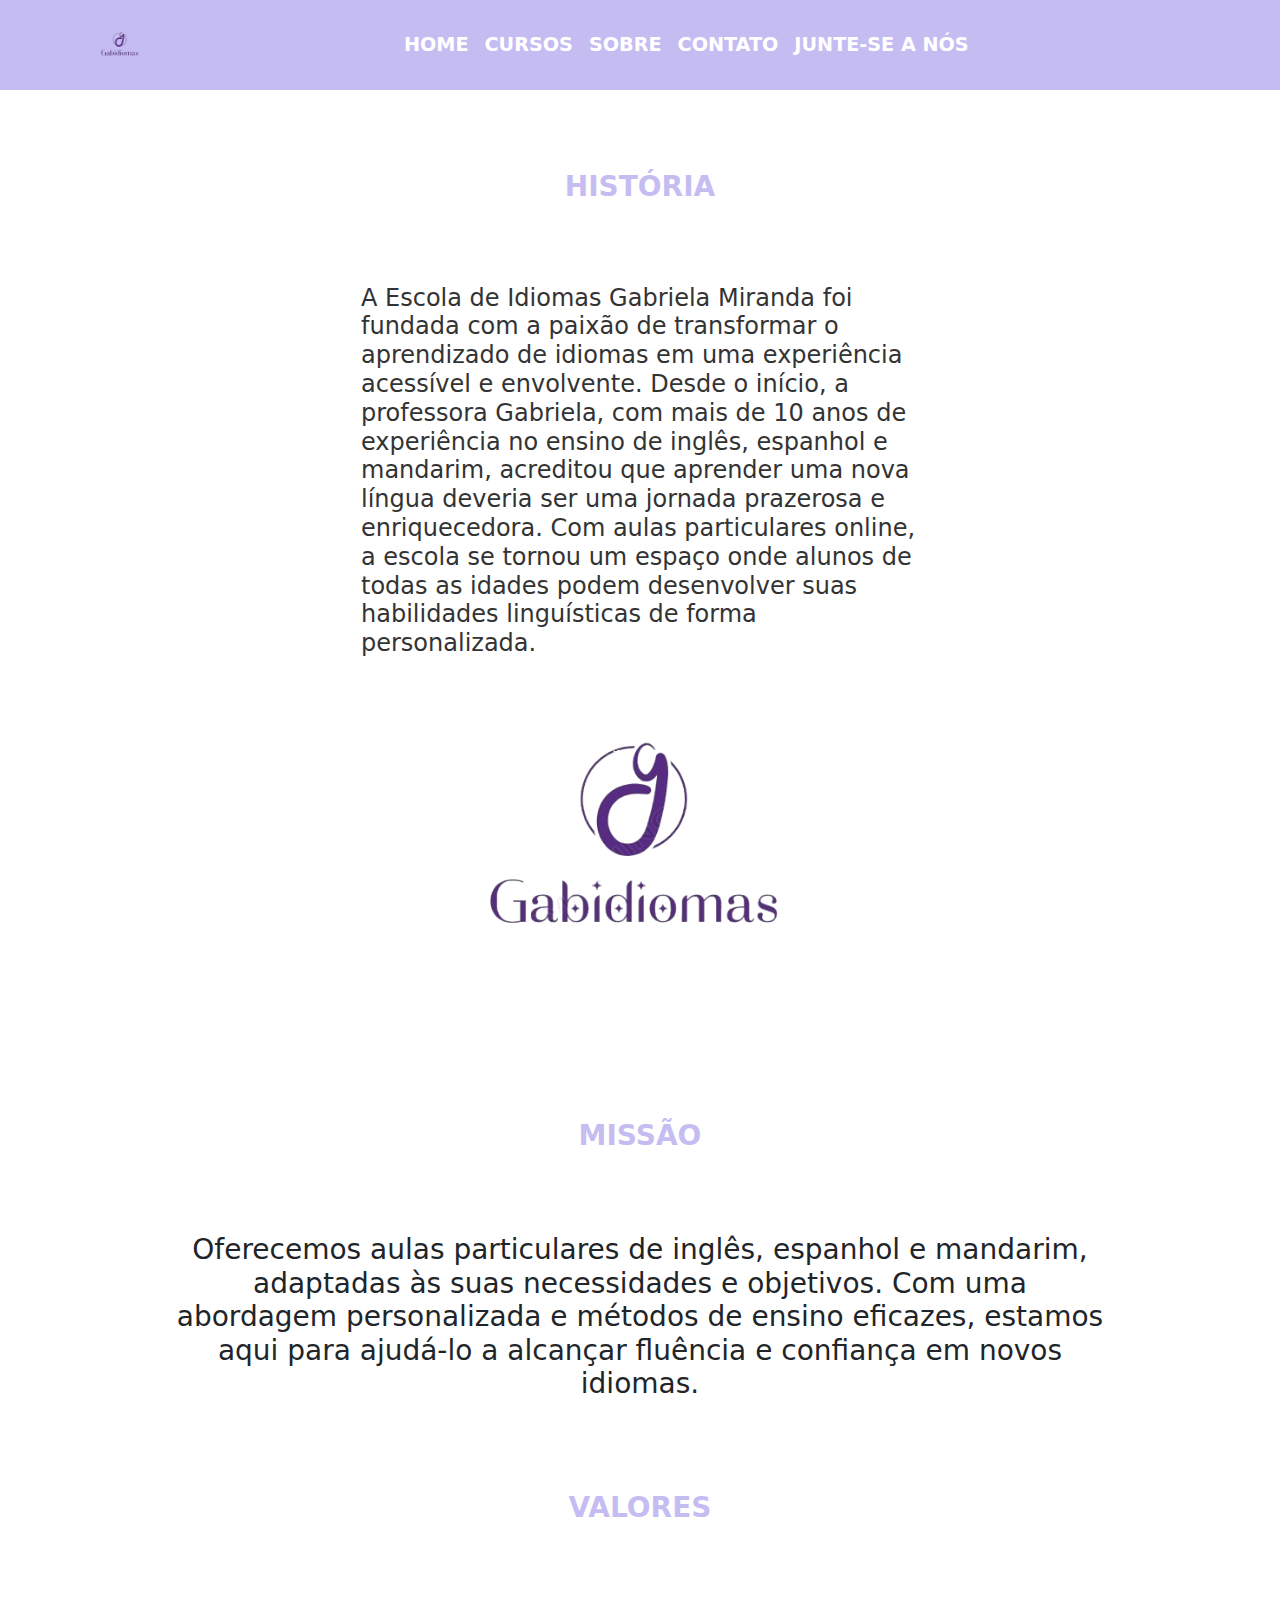
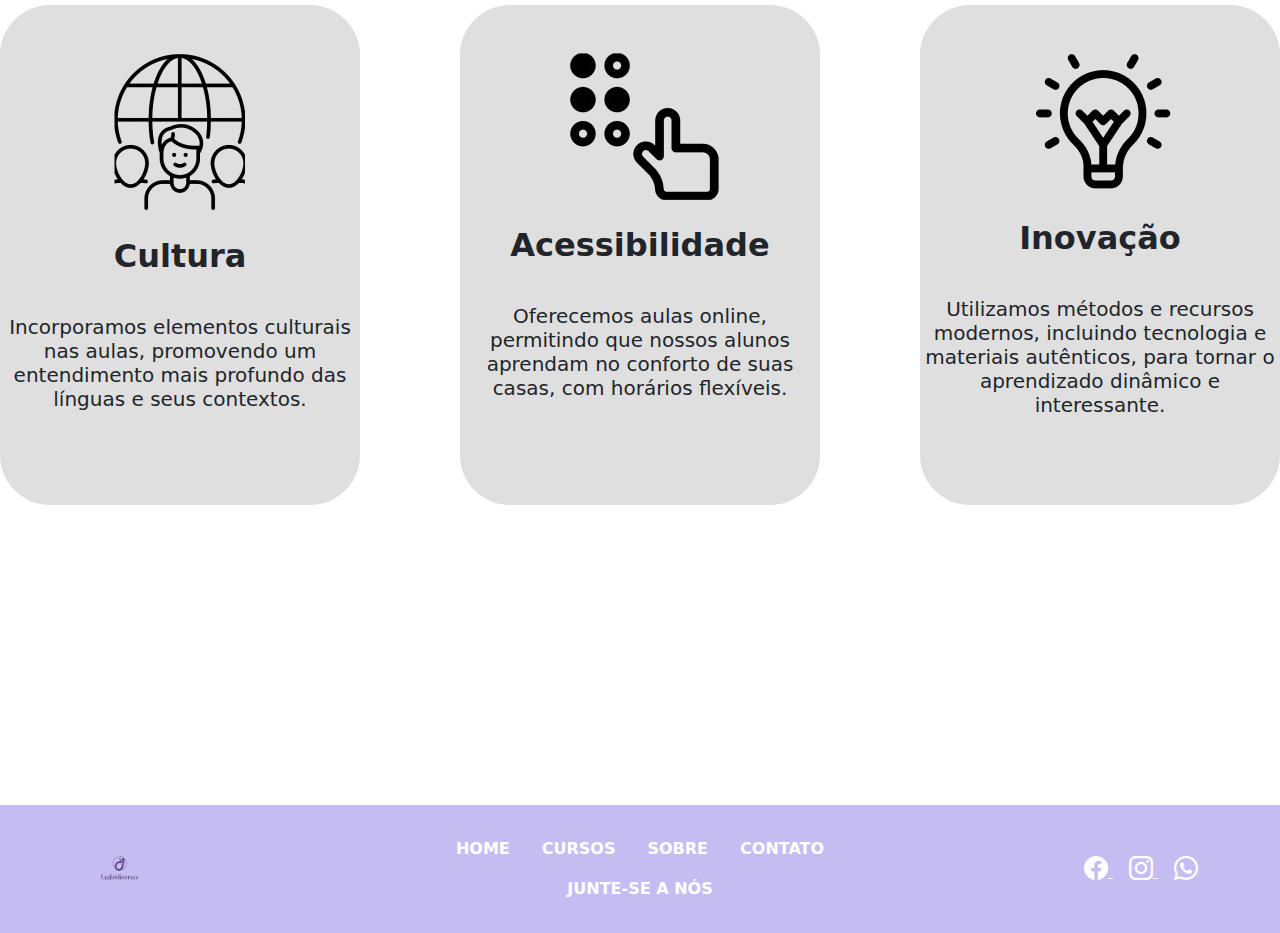
<file: telas/sobre.html>
<!DOCTYPE html>
<html lang="pt-br">

<head>
  <meta charset="UTF-8">
  <meta name="viewport" content="width=device-width, initial-scale=1.0">
  <title>Sobre</title>
  <link href="https://cdn.jsdelivr.net/npm/bootstrap-icons/font/bootstrap-icons.css" rel="stylesheet">
  <link href="https://cdn.jsdelivr.net/npm/bootstrap@5.3.1/dist/css/bootstrap.min.css" rel="stylesheet">
  <link rel="stylesheet" href="../css/sobre.css">
  <link rel="icon" href="../imagens/home/Icone.png">
</head>

<body>


  <nav class="navbar navbar-expand-lg" style="padding-top: 20px; padding-bottom: 20px; background-color: #c5bdf2;">
    <div class="container">
      <a class="navbar-brand" href="#">
        <img class="logo img-fluid" src="../imagens/home/Icone.png" alt="Logo" style="max-width: 120px;">
      </a>
      <button class="navbar-toggler" type="button" data-bs-toggle="collapse" data-bs-target="#navbarNav"
        aria-controls="navbarNav" aria-expanded="false" aria-label="Toggle navigation">
        <span class="navbar-toggler-icon"></span>
      </button>
      <div class="collapse navbar-collapse" id="navbarNav">
        <ul class="navbar-nav mx-auto">
          <li class="nav-item">
            <a class="nav-link" href="../index.html"
              style="font-size: 1.2rem; font-weight: bold; color: white;">HOME</a>
          </li>
          <li class="nav-item">
            <a class="nav-link" href="../telas/cursos.html"
              style="font-size: 1.2rem; font-weight: bold; color: white;">CURSOS</a>
          </li>
          <li class="nav-item">
            <a class="nav-link" href="../telas/sobre.html"
              style="font-size: 1.2rem; font-weight: bold; color: white;">SOBRE</a>
          </li>
          <li class="nav-item">
            <a class="nav-link" href="../telas/contato.html"
              style="font-size: 1.2rem; font-weight: bold; color: white;">CONTATO</a>
          </li>
          <li class="nav-item">
            <a class="nav-link" href="../telas/junte-se.html"
              style="font-size: 1.2rem; font-weight: bold; color: white;">JUNTE-SE A NÓS</a>
          </li>

        </ul>
      </div>
    </div>
  </nav>

  <div class="container">
    <div class="historia">
      <h3 class="text-center fw-bold" style="color: #c5bdf2; margin-bottom: 80px; margin-top: 80px;">HISTÓRIA</h3>

      <div class="box">
        <div class="txt1">
          <h4>A Escola de Idiomas Gabriela Miranda foi fundada com a paixão de transformar o aprendizado de idiomas em
            uma experiência acessível e envolvente. Desde o início, a professora Gabriela, com mais de 10 anos de
            experiência no ensino de inglês, espanhol e mandarim, acreditou que aprender uma nova língua deveria ser uma
            jornada prazerosa e enriquecedora. Com aulas particulares online, a escola se tornou um espaço onde alunos
            de todas as idades podem desenvolver suas habilidades linguísticas de forma personalizada.</h4>
        </div>
        <div>
          <img class="img1" src="../imagens/home/Icone.png" alt="">
        </div>
      </div>

    </div>
  </div>


  <div class="missao">
    <h3 class="text-center fw-bold" style="color: #c5bdf2; margin-bottom: 80px; margin-top: 80px;">MISSÃO</h3>

    <div class="txt2">

      <h3>Oferecemos aulas particulares de inglês, espanhol e mandarim, <br>adaptadas às suas necessidades e objetivos.
        Com
        uma <br>abordagem personalizada e métodos de ensino eficazes, estamos <br>aqui para ajudá-lo a alcançar fluência
        e
        confiança em novos <br>idiomas.</h3>

    </div>

  </div>

  <div class="valores">
    <h3 class="text-center fw-bold" style="color: #c5bdf2; margin-bottom: 80px; margin-top: 80px;">VALORES</h3>

    <div class="caixas">
      <div class="caixa">
        <div class="box">
          <img src="../imagens/sobre/sobre-img1.png" alt="">
        </div>
        <h4 class="h4">Cultura</h4>
        <h5>Incorporamos elementos culturais nas aulas, promovendo um entendimento mais profundo das línguas e seus
          contextos.</h5>
      </div>
      <div class="caixa">
        <div class="box">
          <img src="../imagens/sobre/sobre-img2.png" alt="">
        </div>
        <h4 class="h4">Acessibilidade</h4>
        <h5>Oferecemos aulas online, permitindo que nossos alunos aprendam no conforto de suas casas, com horários
          flexíveis.</h5>
      </div>
      <div class="caixa">
        <div class="box">
          <img src="../imagens/sobre/sobre-img3.png" alt="">
        </div>
        <h4 class="h4">Inovação</h4>
        <h5> Utilizamos métodos e recursos modernos, incluindo tecnologia e materiais autênticos, para tornar o
          aprendizado dinâmico e interessante.</h5>
      </div>
    </div>

  </div>


  </div>


</body>

<footer class=" text-white py-4 " style="background-color: #c5bdf2;">
  <div class="container">
    <div class="row align-items-center">

      <div class="col-md-3 text-center text-md-start mb-3 mb-md-0">
        <a href="#" class="navbar-brand">
          <img class="logo img-fluid" src="../imagens/home/Icone.png" alt="Logo" style="max-width: 120px;">
        </a>
      </div>


      <div class="col-md-6">
        <ul class="nav justify-content-center">
          <li class="nav-item">
            <a class="nav-link text-white" href="../index.html" style="font-weight: 600;">HOME</a>
          </li>
          <li class="nav-item">
            <a class="nav-link text-white" href="../telas/cursos.html" style="font-weight: 600;">CURSOS</a>
          </li>
          <li class="nav-item">
            <a class="nav-link text-white" href="../telas/sobre.html" style="font-weight: 600;">SOBRE</a>
          </li>
          <li class="nav-item">
            <a class="nav-link text-white" href="../telas/contato.html" style="font-weight: 600;">CONTATO</a>
          </li>
          <li class="nav-item">
            <a class="nav-link text-white" href="../telas/junte-se.html" style="font-weight: 600;">JUNTE-SE A NÓS</a>
          </li>

        </ul>
      </div>



      <div class="col-md-3 text-center text-md-end">
        <a href="https://www.facebook.com" class="text-white me-3">
          <i class="bi bi-facebook" style="font-size: 1.5rem;"></i>
        </a>
        <a href="https://www.instagram.com" class="text-white me-3">
          <i class="bi bi-instagram" style="font-size: 1.5rem;"></i>
        </a>
        <a href="https://wa.me/" class="text-white">
          <i class="bi bi-whatsapp" style="font-size: 1.5rem;"></i>
        </a>
      </div>
    </div>
  </div>
</footer>

<script src="https://cdn.jsdelivr.net/npm/bootstrap@5.3.1/dist/js/bootstrap.bundle.min.js"></script>








</html>
</file>
<file: css/estiloHome.css>
.body{
  margin: 0%;
  padding: 0%;
}

.navbar {

  top: 0;
  left: 0;
  right: 0;
  z-index: 1030; 
  background-color: #c5bdf2;
  }
  .navbar .nav-link {
    color: #ffffff ;
    font-weight: bold;
  }
  .navbar-brand img {
    max-height: 40px;
  }

.btn-hover {
    background-color: #c5bdf2;
    border: none;
    padding: 15px 30px;
    font-size: 18px;
    font-weight: bold;
    color: white;
    box-shadow: 0px 4px 6px rgba(0, 0, 0, 0.2);
    transition: all 0.3s ease;
    border-radius: 5px;
}
  
.btn-hover:hover {
    background-color: #a796e2;
    box-shadow: 0px 6px 8px rgba(0, 0, 0, 0.3);
    transform: scale(1.05);
}

a{
  text-decoration: none;
}

/* ----------------------------------------------------------------------------------- */

.destaque2{
  margin-bottom: 100px;
}

.cards{
  margin-top: 50px;
  display: flex;
  flex-wrap:wrap ;
  justify-content: center;
  gap: 60px;
}

.card{
  margin: 10px;
  border-radius: 10px;
  box-shadow: 0 0 0 1px #a9a7aa;
  border-width: 1px;
  width: 250px;
  height: 350px;
  display: flex;
  justify-content: center;
  align-items: center;
  
}

.card:hover{
  transform: scale(1.05);
  cursor: pointer;
  box-shadow: 0 8px 20px rgba(0, 0, 0, 0.3);
}

.card-ctd {
  background-color: #a9a7aa;
  width: 90%;
  height: 85%;
  border-radius: 3px;
  padding: 0;
  
}

.img {
  background-color: #a9a7aa;
  width: 100%; 
  height: 100%; 
  object-fit: cover; 
  border-radius: 3px;
}

.txt {
  margin-top: 5px;
  text-align: center;
}

/* ----------------------------------------------------------------------------------- */

.destaque3{
  margin-top: 50px;
  padding-bottom: 50px;
  
}

.txt3{
  display: block; 
  margin-bottom: 50px;
  margin-top: 40px;
}

.cards-dt3{
  
  display: flex;
  flex-wrap:wrap ;
  justify-content: center;
  gap: 80px;
  margin-bottom: 50px;
}

.box{
  width: 500px;
  height: 300px;
  background-color: #a9a7aa;
  display: flex;
  justify-content: center;
  align-items: center;
  margin-bottom: 15px;
}

.box:hover {
  box-shadow: 0px 6px 8px rgba(0, 0, 0, 0.3);
  transform: scale(1.05);
}
</file>
<file: css/contato.css>
body {
    display: flex;
    flex-direction: column;
    min-height: 100vh; 
    margin: 0;
    padding: 0;
}


.navbar {
    top: 0;
    left: 0;
    right: 0;
    z-index: 1030; 
    background-color: #c5bdf2;
    padding: 10px 0; 
}

.navbar .nav-link {
    color: #ffffff;
    font-weight: bold;
}

.navbar-brand img {
    max-height: 40px;
}


.title {
    text-align: center;
    margin-top: 120px; 
    font-size: 2rem;
    color: #c5bdf2;
}

.caixas {
    margin-top: 150px;
    display: flex;
    justify-content: center;
    align-items: center;
    gap: 50px;
    flex-wrap: wrap; 
}

.caixa {
    border-radius: 45px;
    width: 300px;
    height: 250px;
    background-color: #e0e0e0;
    display: block;
    justify-content: center;
    align-items: center;
    padding: 50px;
    text-align: center;
    box-shadow: 0px 4px 6px rgba(0, 0, 0, 0.2);
}



p{
    font-weight: bold;
}

.box{
    margin-left: 30%;
    width: 70px;
    height: 70px;
}

img {
    width: 100%; 
    height: 100%; 
    object-fit: cover; 
    border-radius: 3px;
  }


footer {
    margin-top: auto;
}


@media (max-width: 768px) {
    .caixas {
        flex-direction: column;
        gap: 20px; 
    }

    .caixa {
        width: 100%; 
        max-width: 300px; 
        height: auto; 
    }
}
</file>
<file: css/estiloCursos.css>
.body{
  margin: 0%;
  padding: 0%;
}

.navbar {

  top: 0;
  left: 0;
  right: 0;
  z-index: 1030; 
  background-color: #c5bdf2;
  }
  .navbar .nav-link {
    color: #ffffff ;
    font-weight: bold;
  }
  .navbar-brand img {
    max-height: 40px;
  }
  

.principal{
  border: 1px solid #c5bdf2 ;
}

.title {
    font-size: 2rem;
    font-weight: bold;
    color: #c5bdf2; 
    text-align: center; 
   
}


.image-container {
    border: 1px solid #c5bdf2;
    padding: 0; 
    border-radius: 10px;
    height: 290px; 
    width: 100%; 
    max-width: 440px; 
    overflow: hidden; 
    margin-left: 0; 
}


.img-fluid {
    width: 100%;
    height: 100%;
    object-fit: cover; 
}


.box-container {
    border: 1px solid #c5bdf2; 
    box-shadow: 0px 4px 6px rgba(0, 0, 0, 0.2);
    padding: 20px; 
    border-radius: 10px;
    width: 100%; 
    height: auto;
    border-top-right-radius: 40px;
}

.destaque2{
   margin-top: 300px;
}

.title {
    margin-top: 100px;
    margin-bottom: 100px;
    text-align: center;
    font-size: 2rem;
    text-decoration: underline
  }
  
 
  .historia {
    display: flex;
    justify-content: space-between; 
    align-items: center;
    flex-wrap: wrap; 
    margin: 0 10%;
    margin-bottom: 200px;
    border: 1px solid #f3f3f3;
    border-radius: 25px;
    box-shadow: 1px 4px 6px rgba(0, 0, 0, 0.2);
    padding-top: 20px;
  }
  

  .texto-historia {
    width: 50%; 
    padding: 20px;

    border-radius: 10px;
    font-size: 1rem;
    color: #333;
    box-sizing: border-box;
  }
  
  
  .imagem-historia img {
    width: 100%;
    max-width: 500px; 
    height: auto;
    border-radius: 10px;
    padding: 0;
    margin-left: 0px;
    box-sizing: border-box;
    
  }
  
  
  @media (max-width: 768px) {
    .historia {
      flex-direction: column; 
      align-items: center;
      margin: 0;
    }
    
    .texto-historia {
      width: 90%; 
      margin-bottom: 20px;
    }
    
    .imagem-historia img {
      max-width: 100%; 
    }
  }
  
  @media (max-width: 480px) {
    .title {
      font-size: 1.5rem; 
    }
    .texto-historia {
      font-size: 0.9rem; 
    }
  }
</file>
<file: css/junte-se.css>
body {
    display: flex;
    flex-direction: column;
    min-height: 100vh; 
    margin: 0%;
    padding: 0%;
}

.navbar {
    top: 0;
    left: 0;
    right: 0;
    z-index: 1030; 
    background-color: #c5bdf2;
    }
    .navbar .nav-link {
      color: #ffffff ;
      font-weight: bold;
    }
    .navbar-brand img {
      max-height: 40px;
    }
  

.logo {
    max-width: 80px;
    height: auto; 
}

  
  .title {
    text-align: center;
    font-size: 2.5rem;
    color: #9c91d8;
    margin-top: 100px;
    margin-bottom: 40px;
    font-weight: bold;
  }
  
  
  .form-container {
    background-color: #fff;
    padding: 30px;
    border-radius: 10px;
    box-shadow: 0 4px 10px rgba(0, 0, 0, 0.1);
    width: 100%;
    max-width: 450px; 
    margin: 0 auto; 
    margin-bottom: 30px;
    border-width: 1px;
  }
  
 
  .form-container .inputs {
    margin-bottom: 15px;
  }
  
  
  .form-container input {
    height: 50px;
    border: none;
    background-color: #f3f3f3;
    width: 100%;
    padding: 10px;
    border-radius: 5px;
    font-size: 16px;
  }
  
 
  button[type="submit"] {
    background-color: #c5bdf2;
    color: white;
    border: none;
    padding: 10px 20px;
    border-radius: 5px;
    width: 100%;
    font-size: 18px;
    cursor: pointer;
    margin-top: 20px;
  }
  
  
  button[type="submit"]:hover {
    background-color: #9c91d8;
  }
  
  footer{
    margin-top: auto;
}
  
  @media (max-width: 768px) {
    .title {
      font-size: 1.5rem; /*
      margin-top: 50px;  
    }
  
    .form-container {
      max-width: 90%; /* Aumenta o tamanho do formulário para usar mais espaço */
      padding: 20px;  /* Menos padding */
    }
  
    .form-container input {
      font-size: 14px; /* Ajusta o tamanho da fonte nos inputs */
    }
  
    button[type="submit"] {
      font-size: 16px; /* Ajusta o tamanho da fonte do botão */
    }
  }
</file>
<file: css/sobre.css>
.body{
    margin: 0%;
    padding: 0%;
}

.navbar {

    top: 0;
    left: 0;
    right: 0;
    z-index: 1030; 
    background-color: #c5bdf2;
    }
    .navbar .nav-link {
      color: #ffffff ;
      font-weight: bold;
    }
    .navbar-brand img {
      max-height: 40px;
    }

.h3 {
    text-align: center;
    margin-top: 100px;
    margin-bottom: 50px;
}

.box{
    margin-top: 30px;
    
}

.txt1 {
    text-align: left;
    width: 50%;
    font-size: 1.3rem; 
    line-height: 1.6; 
    color: #333; 
     
}

.img1 {
    margin-bottom: 40px;
    width: 600px;
    height: auto;
    border-radius: 30px;
    
}

.box {
    display: flex;
    justify-content: center;
    flex-wrap: wrap; 
    gap: 20px; 
}

.missao{
display: block;
justify-content: center;
align-items: center;
margin-bottom: 90px;
}

.txt2{
    text-align: center;
}

.caixas{
    display: flex;
    justify-content: center;
    align-items: center;
    gap: 100px;
}

.caixa{
    display: block;
    background-color: #dfdfdf;
    width: 400px;
    height: 500px;
    border-radius: 50px;
    gap: 100px;
}

.h4{
    font-weight: bold;
    margin-top: 20px;
    text-align: center;
    font-size: xx-large;
}

h5{
    margin-top: 40px;
    text-align: center;
}

.valores{
    margin-bottom: 300px;
}



@media (max-width: 768px) {
    .txt1 {
        width: 100%; /* Deixa o texto ocupar toda a largura em telas pequenas */
        text-align: center; /* Centraliza o texto em telas pequenas */
    }

    .img1 {
        width: 100%; 
        height: auto; 
    }

    .caixas {
        flex-direction: column;
        align-items: center; 
    }
}
</file>
